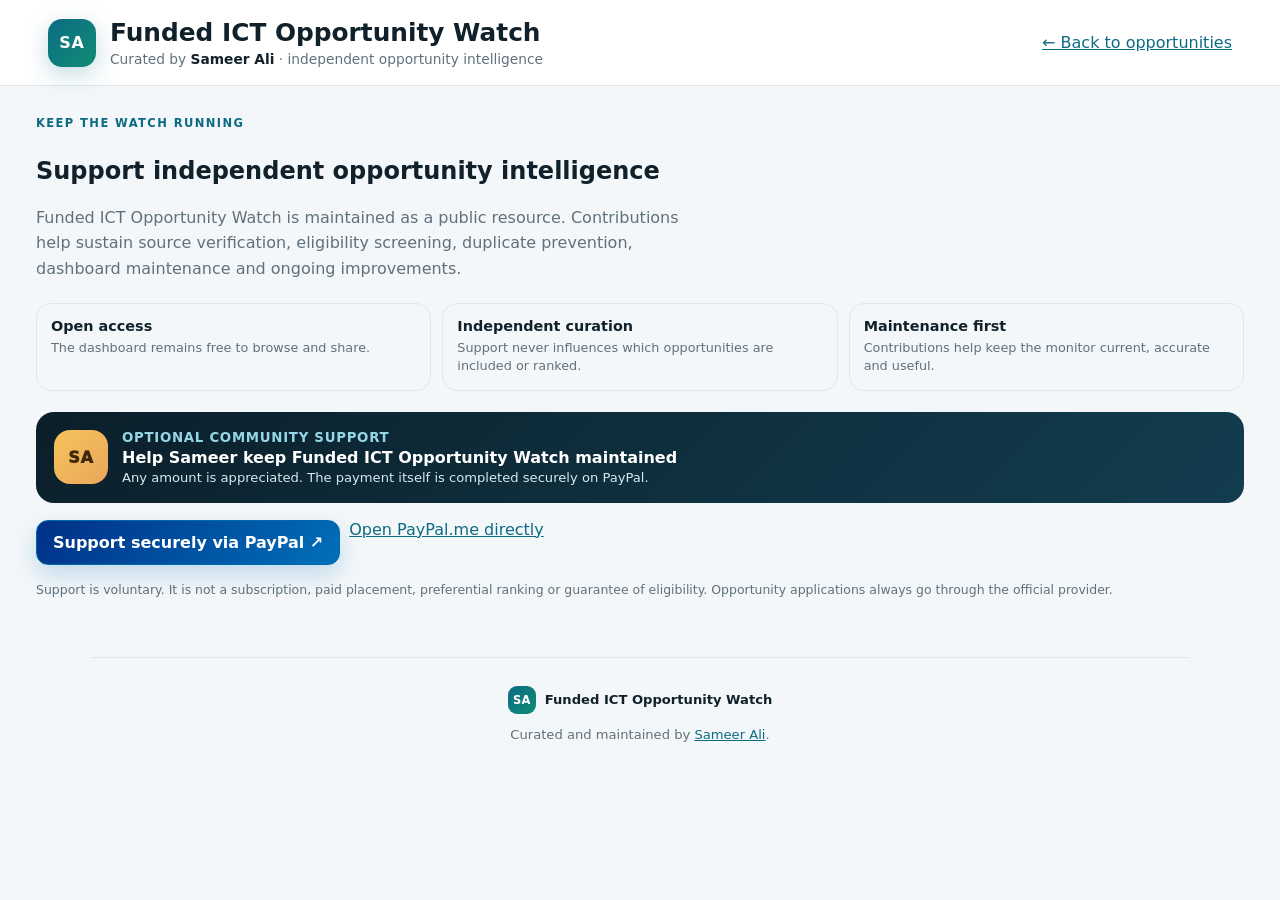
<file: docs/support.html>
<!doctype html>
<html lang="en">
<head>
  <meta charset="utf-8">
  <meta name="viewport" content="width=device-width, initial-scale=1">
  <meta name="theme-color" content="#0b1f2a">
  <title>Support Funded ICT Opportunity Watch · Sameer Ali</title>
  <meta name="description" content="Support the continued maintenance of Sameer Ali's Funded ICT Opportunity Watch.">
  <link rel="stylesheet" href="styles.css?v=20260909-3">
</head>
<body>
  <header class="topbar">
    <div class="brand">
      <div class="logo" aria-hidden="true">SA</div>
      <div>
        <h1>Funded ICT Opportunity Watch</h1>
        <p class="brandline">Curated by <strong>Sameer Ali</strong> · independent opportunity intelligence</p>
      </div>
    </div>
    <div class="header-actions">
      <a class="ghost nav-link" href="./">← Back to opportunities</a>
    </div>
  </header>

  <main class="support-page-main">
    <section class="support-page-hero">
      <span class="support-kicker">KEEP THE WATCH RUNNING</span>
      <h2>Support independent opportunity intelligence</h2>
      <p class="support-lead">Funded ICT Opportunity Watch is maintained as a public resource. Contributions help sustain source verification, eligibility screening, duplicate prevention, dashboard maintenance and ongoing improvements.</p>

      <div class="support-principles">
        <div><strong>Open access</strong><span>The dashboard remains free to browse and share.</span></div>
        <div><strong>Independent curation</strong><span>Support never influences which opportunities are included or ranked.</span></div>
        <div><strong>Maintenance first</strong><span>Contributions help keep the monitor current, accurate and useful.</span></div>
      </div>

      <div class="support-card">
        <div class="support-mark">SA</div>
        <div class="support-copy">
          <small>OPTIONAL COMMUNITY SUPPORT</small>
          <strong>Help Sameer keep Funded ICT Opportunity Watch maintained</strong>
          <span>Any amount is appreciated. The payment itself is completed securely on PayPal.</span>
        </div>
      </div>

      <div class="support-actions support-page-actions">
        <a class="paypal-button" href="https://paypal.me/Sameerbinaman" target="_blank" rel="noopener noreferrer">Support securely via PayPal ↗</a>
        <a class="ghost nav-link" href="https://paypal.me/Sameerbinaman" target="_blank" rel="noopener noreferrer">Open PayPal.me directly</a>
      </div>

      <p class="support-footnote">Support is voluntary. It is not a subscription, paid placement, preferential ranking or guarantee of eligibility. Opportunity applications always go through the official provider.</p>
    </section>
  </main>

  <footer>
    <div class="footer-brand"><span class="footer-mark">SA</span><strong>Funded ICT Opportunity Watch</strong></div>
    <p>Curated and maintained by <a href="https://github.com/sameer43786" target="_blank" rel="noopener">Sameer Ali</a>.</p>
  </footer>
</body>
</html>
</file>
<file: docs/styles.css>
:root{
  --bg:#f4f7f9;--panel:#fff;--text:#10212b;--muted:#60717d;--line:#dfe7ec;
  --accent:#0c6b83;--accent2:#0f8d74;--danger:#a13d3d;--warn:#9a6500;--shadow:0 10px 30px rgba(20,44,58,.08);
  --brand:#0b1f2a;--brand-soft:#e9f4f7
}
:root[data-theme="dark"]{
  --bg:#07151d;--panel:#0d202b;--text:#eef7fa;--muted:#9eb2bd;--line:#203744;
  --accent:#4fc3df;--accent2:#5ed4b1;--danger:#ff9a9a;--warn:#ffd27a;--shadow:0 14px 35px rgba(0,0,0,.28);
  --brand:#041015;--brand-soft:#102b37
}
*{box-sizing:border-box}
body{margin:0;font-family:Inter,ui-sans-serif,system-ui,-apple-system,Segoe UI,Roboto,Arial,sans-serif;background:var(--bg);color:var(--text)}
body.modal-open{overflow:hidden}
a{color:var(--accent)}
.topbar{position:sticky;top:0;z-index:20;display:flex;align-items:center;justify-content:space-between;gap:20px;padding:18px clamp(18px,4vw,48px);background:color-mix(in srgb,var(--panel) 94%,transparent);backdrop-filter:blur(12px);border-bottom:1px solid var(--line)}
.brand{display:flex;align-items:center;gap:14px}.logo{display:grid;place-items:center;width:48px;height:48px;border-radius:14px;background:linear-gradient(135deg,var(--accent),var(--accent2));color:#fff;font-weight:900;letter-spacing:.7px;box-shadow:0 8px 24px color-mix(in srgb,var(--accent) 24%,transparent)}
h1{font-size:clamp(1.15rem,2vw,1.55rem);margin:0}.brand p{margin:4px 0 0;color:var(--muted);font-size:.86rem}.brandline strong{color:var(--text)}.header-actions{display:flex;gap:8px;flex-wrap:wrap;align-items:center}.share-button{background:linear-gradient(135deg,var(--accent),var(--accent2));color:#fff;border-color:transparent;font-weight:800}

/* Premium, professional support CTA */
.support-button{position:relative;isolation:isolate;overflow:hidden;display:inline-flex;align-items:center;gap:10px;min-height:50px;padding:7px 12px 7px 7px;border:1px solid rgba(255,255,255,.16);border-radius:16px;text-decoration:none;color:#fff;background:linear-gradient(135deg,#0b2630 0%,#0d5061 46%,#0f7a69 100%);box-shadow:0 10px 28px rgba(8,67,78,.24),inset 0 1px 0 rgba(255,255,255,.12);transition:transform .2s ease,box-shadow .2s ease,filter .2s ease}
.support-button::before{content:"";position:absolute;inset:-60% -35%;z-index:-1;background:linear-gradient(110deg,transparent 38%,rgba(255,255,255,.20) 49%,rgba(255,255,255,.08) 53%,transparent 64%);transform:translateX(-62%) rotate(8deg);animation:supportSheen 7s ease-in-out infinite;pointer-events:none}
.support-button::after{content:"";position:absolute;inset:1px;border-radius:14px;border:1px solid rgba(255,255,255,.06);pointer-events:none}
.support-button:hover{transform:translateY(-2px);box-shadow:0 15px 34px rgba(8,67,78,.30),0 0 0 1px rgba(83,211,183,.14),inset 0 1px 0 rgba(255,255,255,.16);filter:saturate(1.06)}
.support-button:focus-visible{outline:3px solid color-mix(in srgb,#f6c45b 68%,transparent);outline-offset:3px}
.support-button-icon{position:relative;display:grid;place-items:center;flex:0 0 36px;width:36px;height:36px;border-radius:12px;background:linear-gradient(145deg,#ffe49a,#f2b84d);color:#5b3605;font-size:.95rem;box-shadow:0 6px 16px rgba(0,0,0,.18),inset 0 1px 0 rgba(255,255,255,.58)}
.support-button-icon::after{content:"";position:absolute;inset:-5px;border:1px solid rgba(255,220,130,.32);border-radius:16px;opacity:0;animation:supportPulse 4.2s ease-out infinite}
.support-button-copy{display:flex;flex-direction:column;gap:1px;line-height:1.06;white-space:nowrap}
.support-button-title{font-size:.82rem;font-weight:900;letter-spacing:.15px}
.support-button-subtitle{font-size:.64rem;font-weight:650;color:#cce9e5;letter-spacing:.08px}
.support-button-arrow{margin-left:1px;color:#f8d985;font-size:.92rem;font-weight:900;transition:transform .2s ease}
.support-button:hover .support-button-arrow{transform:translate(2px,-2px)}
@keyframes supportSheen{0%,72%{transform:translateX(-62%) rotate(8deg)}88%,100%{transform:translateX(74%) rotate(8deg)}}
@keyframes supportPulse{0%,72%{transform:scale(.96);opacity:0}78%{opacity:.46}92%{transform:scale(1.18);opacity:0}100%{opacity:0}}

main{max-width:1500px;margin:auto;padding:26px clamp(16px,3vw,36px) 48px}
.hero-note{display:flex;justify-content:space-between;gap:24px;align-items:center;padding:24px 26px;margin-bottom:14px;background:linear-gradient(135deg,var(--brand),#123d4f);color:#fff;border-radius:22px;box-shadow:var(--shadow)}.hero-note h2{margin:6px 0 7px;font-size:clamp(1.35rem,3vw,2rem);line-height:1.16}.hero-note p{margin:0;max-width:850px;color:#d7e9ef;line-height:1.55}.eyebrow{display:inline-block;font-size:.72rem;letter-spacing:1.4px;font-weight:900;color:#8bd7e9}.hero-links{flex:0 0 auto}.profile-link{display:inline-flex;padding:10px 13px;border:1px solid rgba(255,255,255,.24);border-radius:12px;color:#fff;text-decoration:none;background:rgba(255,255,255,.06);font-weight:700;white-space:nowrap}
.friend-notice{display:flex;gap:8px;align-items:flex-start;margin:0 0 18px;padding:12px 15px;border:1px solid color-mix(in srgb,var(--accent) 28%,var(--line));background:var(--brand-soft);border-radius:13px;font-size:.88rem;color:var(--muted)}.friend-notice strong{color:var(--text);white-space:nowrap}
.summary{display:grid;grid-template-columns:repeat(5,minmax(110px,1fr));gap:12px;margin-bottom:18px}
.stat{background:var(--panel);border:1px solid var(--line);border-radius:16px;padding:16px 18px;box-shadow:var(--shadow)}.stat span{font-size:1.7rem;font-weight:800}.stat small{display:block;margin-top:4px;color:var(--muted)}
.controls{display:grid;grid-template-columns:minmax(260px,2fr) repeat(3,minmax(150px,1fr)) auto;gap:10px;background:var(--panel);border:1px solid var(--line);border-radius:16px;padding:12px;box-shadow:var(--shadow)}
.searchbox{display:flex;align-items:center;gap:8px;border:1px solid var(--line);border-radius:11px;padding:0 12px;background:var(--bg)}input,select,textarea,button{font:inherit;color:inherit}.searchbox input{width:100%;border:0;outline:0;background:transparent;padding:11px 0}
select{border:1px solid var(--line);background:var(--bg);border-radius:11px;padding:10px}.check{display:flex;align-items:center;gap:7px;padding:0 8px;white-space:nowrap;color:var(--muted)}
.meta{display:flex;justify-content:space-between;gap:12px;align-items:center;margin:13px 4px 18px;color:var(--muted);font-size:.85rem}.cards{display:grid;grid-template-columns:repeat(auto-fit,minmax(min(100%,340px),1fr));gap:16px}
.card{background:var(--panel);border:1px solid var(--line);border-radius:18px;padding:18px;box-shadow:var(--shadow);display:flex;flex-direction:column;min-height:360px}.card.is-applied{outline:2px solid color-mix(in srgb,var(--accent2) 60%,transparent)}.card.is-interested{outline:2px solid color-mix(in srgb,var(--accent) 55%,transparent)}
.card-top{display:flex;justify-content:space-between;gap:12px;align-items:start}.badges{display:flex;gap:7px;flex-wrap:wrap}.badge{display:inline-flex;padding:5px 8px;border-radius:999px;font-size:.72rem;font-weight:800;letter-spacing:.25px;background:var(--bg);border:1px solid var(--line)}
.status.open{color:var(--accent2)}.status.soon{color:var(--warn)}.status.closed{color:var(--muted)}.status.rolling{color:var(--accent)}.star{border:0;background:transparent;font-size:1.45rem;cursor:pointer;color:var(--muted)}.star.active{color:#d59b00}
.title{font-size:1.13rem;line-height:1.35;margin:14px 0 6px}.host{margin:0 0 14px;color:var(--muted);font-weight:600}.facts{display:grid;grid-template-columns:1fr 1fr;gap:10px;margin-bottom:12px}.facts div{background:var(--bg);border:1px solid var(--line);border-radius:11px;padding:10px}
.facts span{display:block;color:var(--muted);font-size:.72rem;text-transform:uppercase;letter-spacing:.5px;margin-bottom:4px}.facts strong{font-size:.86rem;line-height:1.35;word-break:break-word}details{border-top:1px solid var(--line);margin-top:auto;padding-top:11px}summary{cursor:pointer;color:var(--accent);font-weight:700}
.details-grid{font-size:.86rem;color:var(--muted)}.details-grid p{margin:8px 0}.details-grid b{color:var(--text)}.notes-label{display:block;font-size:.82rem;font-weight:700}.notes{width:100%;margin-top:6px;padding:9px;border:1px solid var(--line);border-radius:10px;background:var(--bg);resize:vertical}
.actions{display:flex;gap:8px;flex-wrap:wrap;margin-top:14px}button,.primary{border:1px solid var(--line);border-radius:10px;padding:9px 11px;cursor:pointer;text-decoration:none;background:var(--panel)}.primary{background:var(--accent);border-color:var(--accent);color:#fff;font-weight:700}.ghost{background:transparent}.applied-btn.active{background:var(--accent2);border-color:var(--accent2);color:#fff}.share-opportunity-btn{background:var(--brand-soft);color:var(--accent);font-weight:700}
.empty{margin:40px auto;text-align:center;color:var(--muted)}footer{max-width:1100px;margin:10px auto 0;padding:28px 18px;color:var(--muted);text-align:center;font-size:.82rem;border-top:1px solid var(--line)}.footer-brand{display:flex;justify-content:center;align-items:center;gap:9px;margin-bottom:8px;color:var(--text)}.footer-mark{display:grid;place-items:center;width:28px;height:28px;border-radius:9px;background:linear-gradient(135deg,var(--accent),var(--accent2));color:#fff;font-size:.72rem;font-weight:900}.footer-support{display:inline-flex;align-items:center;gap:7px;margin-top:10px;padding:9px 14px;border:1px solid color-mix(in srgb,var(--accent) 28%,var(--line));border-radius:999px;background:linear-gradient(180deg,var(--panel),var(--brand-soft));color:var(--accent);font-weight:850;text-decoration:none;box-shadow:0 5px 16px rgba(20,44,58,.06);transition:transform .18s ease,box-shadow .18s ease}.footer-support:hover{transform:translateY(-1px);box-shadow:0 8px 20px rgba(20,44,58,.10)}
.toast{position:fixed;right:22px;bottom:22px;z-index:80;max-width:min(420px,calc(100vw - 44px));padding:12px 15px;border-radius:12px;background:var(--brand);color:#fff;box-shadow:0 12px 35px rgba(0,0,0,.25);font-weight:700}
.modal-backdrop{position:fixed;inset:0;z-index:70;display:grid;place-items:center;padding:22px;background:rgba(2,12,18,.68);backdrop-filter:blur(8px)}.modal-backdrop[hidden]{display:none}.support-modal{position:relative;width:min(760px,100%);max-height:min(90vh,860px);overflow:auto;padding:30px;border-radius:24px;background:var(--panel);border:1px solid var(--line);box-shadow:0 28px 80px rgba(0,0,0,.36)}.modal-close{position:absolute;top:15px;right:15px;width:38px;height:38px;padding:0;border-radius:50%;font-size:1.5rem;line-height:1;background:var(--bg)}.support-kicker{display:inline-block;margin-bottom:7px;font-size:.72rem;font-weight:900;letter-spacing:1.4px;color:var(--accent)}.support-modal h2{margin:0 44px 9px 0;font-size:clamp(1.45rem,3vw,2.2rem);line-height:1.12}.support-lead{margin:0;color:var(--muted);line-height:1.6;max-width:680px}.support-principles{display:grid;grid-template-columns:repeat(3,1fr);gap:11px;margin:21px 0}.support-principles div{padding:14px;border-radius:15px;background:var(--bg);border:1px solid var(--line)}.support-principles strong{display:block;margin-bottom:5px;font-size:.9rem}.support-principles span{display:block;color:var(--muted);font-size:.8rem;line-height:1.45}.support-card{display:flex;gap:14px;align-items:center;padding:18px;border-radius:18px;background:linear-gradient(135deg,var(--brand),#123d4f);color:#fff}.support-mark{display:grid;place-items:center;flex:0 0 54px;width:54px;height:54px;border-radius:16px;background:linear-gradient(135deg,#f6c45b,#eaa65b);color:#40290b;font-weight:950;letter-spacing:.7px}.support-copy{display:flex;flex-direction:column;gap:3px}.support-copy small{color:#95d6e6;font-weight:900;letter-spacing:.7px}.support-copy strong{font-size:1rem}.support-copy span{color:#d7e9ef;font-size:.82rem}.support-actions{display:flex;gap:9px;flex-wrap:wrap;margin-top:17px}.paypal-button{position:relative;overflow:hidden;display:inline-flex;align-items:center;justify-content:center;padding:12px 16px;border-radius:12px;text-decoration:none;background:linear-gradient(135deg,#003087,#0070ba);color:#fff;font-weight:900;border:1px solid #0068ad;box-shadow:0 10px 24px rgba(0,112,186,.22);transition:transform .18s ease,box-shadow .18s ease}.paypal-button:hover{transform:translateY(-1px);box-shadow:0 14px 28px rgba(0,112,186,.28)}.support-footnote{margin:16px 0 0;color:var(--muted);font-size:.78rem;line-height:1.45}
@media(max-width:900px){.topbar{position:static;align-items:flex-start;flex-direction:column}.hero-note{align-items:flex-start;flex-direction:column}.summary{grid-template-columns:repeat(2,1fr)}.controls{grid-template-columns:1fr 1fr}.searchbox{grid-column:1/-1}.meta{align-items:flex-start;flex-direction:column}.friend-notice{flex-direction:column}.friend-notice strong{white-space:normal}.support-principles{grid-template-columns:1fr}}
@media(max-width:560px){.controls{grid-template-columns:1fr}.searchbox{grid-column:auto}.facts{grid-template-columns:1fr}.summary{grid-template-columns:1fr 1fr}.header-actions{width:100%}.header-actions button{flex:1}.header-actions .support-button{width:100%;justify-content:flex-start}.support-button-arrow{margin-left:auto}.hero-note{padding:20px}.profile-link{white-space:normal}.brand{align-items:flex-start}.support-modal{padding:24px 18px}.support-card{align-items:flex-start}.support-actions>*{width:100%}}
@media(prefers-reduced-motion:reduce){.support-button,.support-button-arrow,.footer-support,.paypal-button{transition:none}.support-button::before,.support-button-icon::after{animation:none}}
</file>
